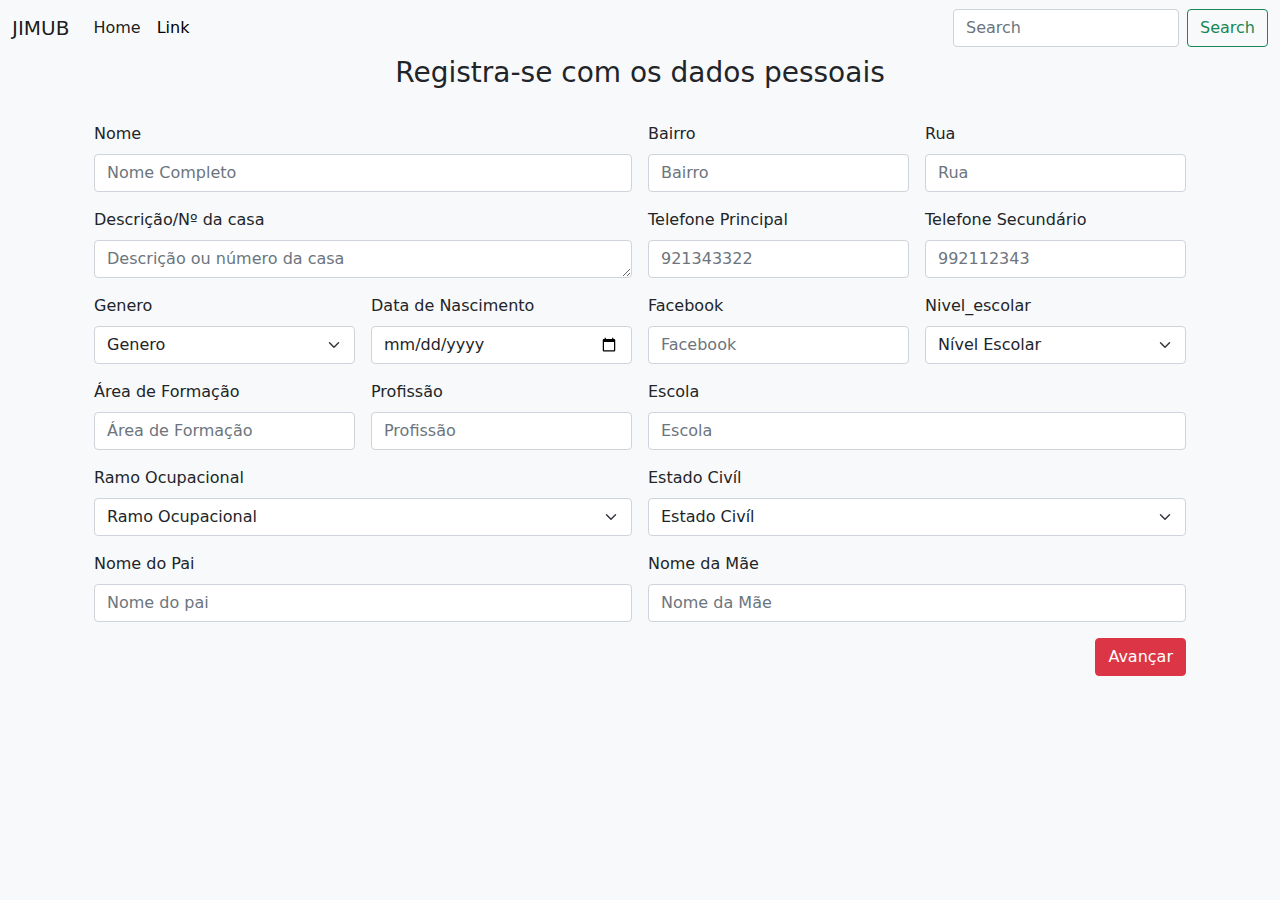
<file: jimubWeb/dashboard.html>
<!DOCTYPE html>
<html>

<head>
    <meta charset='utf-8'>
    <meta http-equiv='X-UA-Compatible' content='IE=edge'>
    <title>Registro</title>
    <meta name='viewport' content='width=device-width, initial-scale=1'>
    <link rel='stylesheet' type='text/css' media='screen' href='css/bootstrap.min.css'>
    <link rel='stylesheet' type='text/css' media='screen' href='css/meu_estilo.css'>
    <style>
        .bd-placeholder-img {
            font-size: 1.125rem;
            text-anchor: middle;
            -webkit-user-select: none;
            -moz-user-select: none;
            user-select: none;
        }
        
        @media (min-width: 768px) {
            .bd-placeholder-img-lg {
                font-size: 3.5rem;
            }
        }
    </style>
</head>

<body>
    <nav class="navbar navbar-expand-lg navbar-light menu-jimub bg-light">
        <div class="container-fluid">
            <a class="navbar-brand" href="#">JIMUB</a>
            <button class="navbar-toggler" type="button" data-bs-toggle="collapse" data-bs-target="#navbarCollapse" aria-controls="navbarCollapse" aria-expanded="false" aria-label="Toggle navigation">
                    <span class="navbar-toggler-icon"></span>
            </button>
            <div class="collapse navbar-collapse" id="navbarCollapse">
                <ul class="navbar-nav me-auto mb-2 mb-md-0">
                    <li class="nav-item">
                        <a class="nav-link active" aria-current="page" href="#">Home</a>
                    </li>
                    <li class="nav-item">
                        <a class="nav-link" href="#">Link</a>
                    </li>
                </ul>
                <form class="d-flex">
                    <input class="form-control me-2" type="search" placeholder="Search" aria-label="Search">
                    <button class="btn btn-outline-success" type="submit">Search</button>
                </form>
            </div>
        </div>
    </nav>
    <div class="container">
        <h3 class="titulo1">Registra-se com os dados pessoais</h3>
    </div>
    <br>
    <main class="container">
        <div class="container ficha_membro" id="dados_pessoais">
            <form class="row g-3">
                <div class="col-md-6">
                    <label for="inputNome" class="form-label">Nome</label>
                    <input type="text" class="form-control" id="inputNome" placeholder="Nome Completo" required>
                </div>
                <div class="col-md-3">
                    <label for="inputBairro" class="form-label">Bairro</label>
                    <input type="text" class="form-control" id="inputBairro" placeholder="Bairro">
                </div>
                <div class="col-md-3">
                    <label for="inputRua" class="form-label">Rua</label>
                    <input type="text" class="form-control" id="inputRua" placeholder="Rua">
                </div>
                <div class="col-md-6">
                    <label for="inputDescricao" class="form-label">Descrição/Nº da casa</label>
                    <textarea rows="1" type="text" class="form-control" id="inputDescricao" placeholder="Descrição ou número da casa"></textarea>
                </div>
                <div class="col-md-3">
                    <label for="inputTelefonePrincipal" class="form-label">Telefone Principal</label>
                    <input type="text" class="form-control" id="inputTelefonePrincipal" placeholder="921343322">
                </div>
                <div class="col-md-3">
                    <label for="inputTelefoneSecundario" class="form-label">Telefone Secundário</label>
                    <input type="text" class="form-control" id="inputTelefoneSecundário" placeholder="992112343">
                </div>
                <div class="col-md-3">
                    <label for="inputGenero" class="form-label">Genero</label>
                    <select id="inputGenero" class="form-select" required>
                <option selected>Genero</option>
                <option value="Masculino">Masculino</option>
                <option value="Feminino">Feminino</option>
              </select>
                </div>
                <div class="col-md-3">
                    <label for="inputDate_nascimento" class="form-label">Data de Nascimento</label>
                    <input type="date" class="form-control" id="inputDate_nascimento">
                </div>
                <div class="col-md-3">
                    <label for="inputFacebook" class="form-label">Facebook</label>
                    <input type="text" class="form-control" id="inputFacebook" placeholder="Facebook">
                </div>
                <div class="col-md-3">
                    <label for="inputNivel_escolar" class="form-label">Nivel_escolar</label>
                    <select id="inputNivel_escolar" class="form-select">
                    <option selected>Nível Escolar</option>
                </select>
                </div>
                <div class="col-md-3">
                    <label for="inputAreaFormacao" class="form-label">Área de Formação</label>
                    <input type="text" class="form-control" id="inputAreaFormacao" placeholder="Área de Formação">
                </div>
                <div class="col-md-3">
                    <label for="inputProfissao" class="form-label">Profissão</label>
                    <input type="text" class="form-control" id="inputProfissao" placeholder="Profissão">
                </div>
                <div class="col-md-6">
                    <label for="inputEscola" class="form-label">Escola</label>
                    <input type="text" class="form-control" id="inputEscola" placeholder="Escola">
                </div>
                <div class="col-md-6">
                    <label for="inputRamo_ocupacional" class="form-label">Ramo Ocupacional</label>
                    <select id="inputRamo_ocupacional" class="form-select">
                    <option selected>Ramo Ocupacional</option>
                    <option value="Saúde">Saúde</option>
                    <option value="Religioso">Religioso</option>
                    <option value="Funcionario">Funcionario</option>
                    <option value="Educação">Educação</option>
                    <option value="Militar/Policia">Militar/Policia</option>
                    <option value="Nenhum">Nenhum</option>
                </select>
                </div>
                <div class="col-md-6">
                    <label for="inputEstado_civil" class="form-label">Estado Civíl</label>
                    <select id="inputEstado_civil" class="form-select">
                    <option selected>Estado Civíl</option>
                    <option value="Solteiro">Solteiro</option>
                    <option value="Casado">Casado</option>
                    <option value="Viuvo">Viúvo</option>
                    <option value="Divorciado">Divorciado</option>
                </select>
                </div>
                <div class="col-md-6">
                    <label for="inputPai" class="form-label">Nome do Pai</label>
                    <input type="text" class="form-control" id="inputPai" placeholder="Nome do pai">
                </div>
                <div class="col-md-6">
                    <label for="inputMae" class="form-label">Nome da Mãe</label>
                    <input type="text" class="form-control" id="inputMae" placeholder="Nome da Mãe">
                </div>
                <div class="col-12">
                    <button type="button" class="btn btn-danger btn-avancar">Avançar</button>
                </div>
            </form>
        </div>
        <div class="container ficha_membro" id="dados_eclesiasticos">
            <form class="row g-3">
                <div class="col-md-3">
                    <label for="inputCategoria_membro" class="form-label">Categoria de Membro</label>
                    <select id="inputCategoria_membro" class="form-select">
                    <option selected>Categoria de Membro</option>
                    <option selected>Catecumeno</option>
                    <option selected>Aprova</option>
                    <option selected>Efectivo</option>
                </select>
                </div>
                <div class="col-md-3">
                    <label for="inputGrupo" class="form-label">Gruupo</label>
                    <select id="inputGrupo" class="form-select">
                    <option selected>Grupo</option>
                    <option value="Coral dos Adolescentes">Coral dos Adolescentes</option>
                    <option value="Tudizole">Tudizole</option>
                    <option value="Nenhum">Nenhum</option>
                    </select>
                </div>
                <div class="col-md-6">
                    <label for="inputClasse" class="form-label">Classe</label>
                    <select id="inputClasse" class="form-select">
                    <option selected>Classe</option>
                    <option>Alberto Neto</option>
                    <option>António Rocha</option>
                    <option>Corintios</option>
                    <option>Damasco</option>
                    <option>Daniel</option>
                    <option>Elias</option>
                    <option>Isaias</option>
                    <option>Isabel Buta</option>
                    <option>João Baptista</option>
                    <option>Joaquim Murimba</option>
                    <option>Josué</option>
                    <option>Jerusalém</option>
                    <option>Marcela Da Silva</option>
                    <option>Nazaré</option>
                    <option>Peniel</option>
                    <option>Rev. Teodoro Webba</option>
                    <option>S.Pedro</option>
                    <option>Sebastião Gaspar</option>
                    <option>Nenhuma</option>
                    </select>
                </div>
                <div class="col-md-3">
                    <label for="inputComissao" class="form-label">Comissão</label>
                    <select id="inputComissao" class="form-select">
                    <option selected>Comissão</option>
                    <option>Evangelismo</option>
                    <option>C.Informação</option>
                    <option>Fraternidade</option>
                    <option>Rec.Desporto</option>
                    <option>SSC</option>
                    <option>Cultura</option>
                    <option>Nenhuma</option>
                    </select>
                </div>
                <div class="col-md-3">
                    <label for="inputdate_ingresso" class="form-label">Data de Entrada na juventude</label>
                    <input type="date" class="form-control" id="inputdate_ingresso">
                </div>
                <div class="col-md-6">
                    <label for="inputCargo" class="form-label">Cargo</label>
                    <select id="inputCargo" class="form-select">
                    <option selected>Cargo</option>
                    <option>Base</option>
                    <option>Director</option>
                    <option>Vice-Director</option>
                    <option>Sec.Executivo</option>
                    <option>Tesoureiro</option>
                    <option>Sec.Evangelismo</option>
                    <option>Vic.Sec.Evangelismo</option>
                    <option>Sec.Comunicação.e.Informação</option>
                    <option>Vic.Sec.Comunicação.e.Informação</option>
                    <option>Sec.Fraternidade.e.Ecumenismo</option>
                    <option>Vic.Sec.Fraternidade.e.Ecumenismo</option>
                    <option>Sec.Recreio.e.Desporto</option>
                    <option>Vic.Sec.Recreio.e.Desporto</option>
                    <option>Sec.Serviços.Sociais.e.Comunitarios</option>
                    <option>Vic.Sec.Serviços.Sociais.e.Comunitarios</option>
                    <option>Coordenador.Dos.Adolescentes</option>
                    <option>Vic.Coordenador.Dos.Adolescentes</option>
                    <option>Sec.Cultura</option>
                    <option>Vic.Sec.Cultura</option>
                    <option>Nenhum</option>
                    </select>
                </div>
                <div class="col-md-3">
                    <label for="inputorganizacao" class="form-label">Como entrou na organização</label>
                    <select id="inputorganizacao" class="form-select">
                        <option selected>Entrada na organização</option>
                        <option>Evangelizado</option>
                        <option>Voluntariamente</option>
                        <option>Convite</option>
                        <option>Vindo da Classe Infantil</option>
                        <option>Outro</option>
              </select>
                </div>
                <div class="col-md-3">
                    <label for="inputfrequencia" class="form-label">Assíduidade nas actividades</label>
                    <select id="inputfrequencia" class="form-select">
                <option selected>Assíduidade</option>
                <option>Presente</option>
                <option>Regular</option>
                <option>Irregular</option>
                <option>Ausente</option>
                <option>Desaparecido</option>
                <option>Afastou-se</option>
              </select>
                </div>
                <div class="col-md-3">
                    <label for="inputMotivo" class="form-label">Motivo da Ausência</label>
                    <select id="inputMotivo" class="form-select">
                        <option selected>Motivo da Ausência</option>
                        <option>Trabalho</option>
                        <option>Estudo</option>
                        <option>Saúde</option>
                        <option>Disciplinares</option>
                        <option>Preguiça</option>
                        <option>Falta de Interesse</option>
                        <option>Desconhecido</option>
                        <option>Nenhum</option>
                    </select>
                </div>
                <div class="col-md-3">
                    <label for="inputIgreja_Anterior" class="form-label">Igreja Anterior</label>
                    <input type="text" class="form-control" id="inputIgreja_Anterior" placeholder="Igreja Anterior">
                </div>
                <div class="col-md-6">
                    <label for="inputExercer_funcao" class="form-label">Deseja exercer alguuma função na igreja?qual?</label>
                    <textarea rows="2" type="text" class="form-control" id="inputExercer_funcao" placeholder="Deseja exercer alguuma função na igreja?qual?"></textarea>
                </div>
                <div class="col-md-6">
                    <label for="inputachas_organizacao" class="form-label">O que achas da organização?</label>
                    <textarea rows="2" type="text" class="form-control" id="inputAchas_organizacao" placeholder="O que achas da organização?"></textarea>
                </div>
                <div class="col-12">
                    <button type="button" class="btn btn-danger btn-guardar" data-bs-toggle="modal" data-bs-target="#myModalInfo">Guardar</button>
                    <button type="button" class="btn btn-default btn-voltar">Voltar</button>
                </div>
            </form>
        </div>
        <div class="modal fade" id="myModalInfo">
            <div class="modal-dialog">
                <div class="modal-content">

                    <!-- Modal Header -->
                    <div class="modal-header">
                        <h4 class="modal-title">Info</h4>
                        <button type="button" class="btn-close" data-bs-dismiss="modal"></button>
                    </div>

                    <!-- Modal body -->
                    <div class="modal-body">
                        Os dados foram guardados com sucesso!
                    </div>

                    <!-- Modal footer -->
                    <div class="modal-footer">
                        <button type="button" class="btn btn-info btn-ok" data-bs-dismiss="modal">OK</a>
                    </div>

                </div>
            </div>
        </div>
    </main>
    <script src="js/bootstrap.min.js"></script>
    <script src="js/bootstrap.bundle.min.js"></script>
    <script src="js/jquery-3.6.0.min.js"></script>
    <script src="js/main.js"></script>
</body>

</html>
</file>
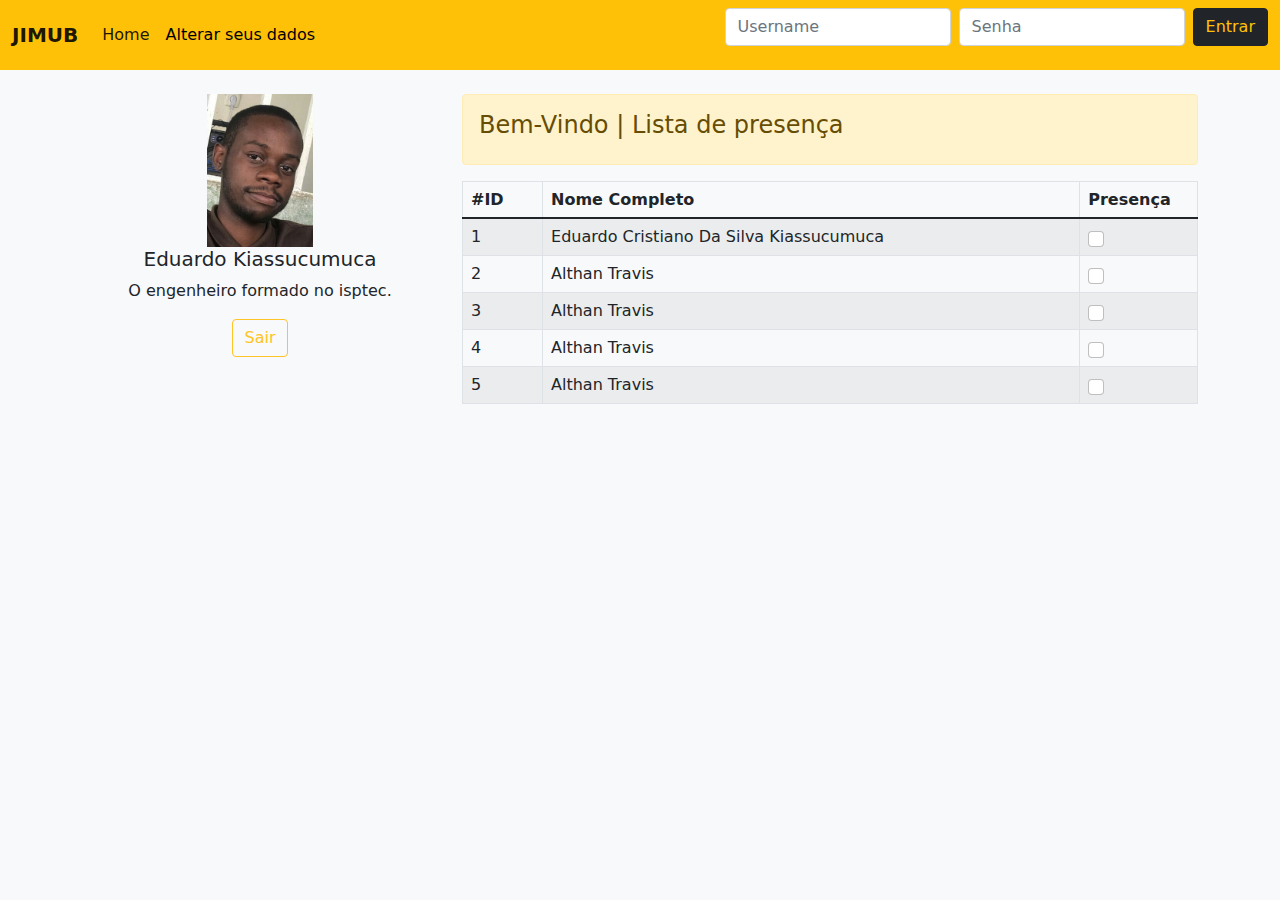
<file: jimubWeb/lista-de-presenca.html>
<php require_once "conexao.php"; ?>
<!DOCTYPE html>
<html>

<head>
    <meta charset='utf-8'>
    <meta http-equiv='X-UA-Compatible' content='IE=edge'>
    <title>Registro</title>
    <meta name='viewport' content='width=device-width, initial-scale=1'>
    <link rel='stylesheet' type='text/css' media='screen' href='css/bootstrap.min.css'>
  
    <link rel='stylesheet' type='text/css' media='screen' href='css/font-awesome.min.css'>
    <link rel='stylesheet' type='text/css' media='screen' href='css/meu_estilo.css'>

    <style>
        .bd-placeholder-img {
            font-size: 1.125rem;
            text-anchor: middle;
            -webkit-user-select: none;
            -moz-user-select: none;
            user-select: none;
        }
        
        @media (min-width: 768px) {
            .bd-placeholder-img-lg {
                font-size: 3.5rem;
            }
        }
    </style>
</head>

<body>
    <nav class="navbar navbar-expand-lg navbar-light menu-jimub bg-warning">
        <div class="container-fluid">
            <strong><a class="navbar-brand" href="#">JIMUB</a></strong>
            <button class="navbar-toggler" type="button" data-bs-toggle="collapse" data-bs-target="#navbarCollapse" aria-controls="navbarCollapse" aria-expanded="false" aria-label="Toggle navigation">
                    <span class="navbar-toggler-icon"></span>
            </button>
            <div class="collapse navbar-collapse" id="navbarCollapse">
                <ul class="navbar-nav me-auto mb-2 mb-md-0">
                    <li class="nav-item nav-item-jimub">
                        <a class="nav-link active" aria-current="page" href="#">Home</a>
                    </li>
                    <li class="nav-item nav-item-jimub">
                        <a class="nav-link" href="#">Alterar seus dados</a>
                    </li>
                </ul>
                <form class="d-flex form-login" name="login-jimub">
                    <input type="text" name="username" class="form-control me-2 form-login-dashboard" id="inputUsername" placeholder="Username" required/>
                    <input type="password" name="senha" class="form-control me-2 form-login-dashboard" id="inputSenha" placeholder="Senha" required/>
                    <button class="btn btn-dark btn-dark-entrar" type="submit">Entrar</button>
                </form>
            </div>
        </div>
    </nav>
    <br>
    <main class="container">
        <div class="row">
            <div class="col-md-4 panel panel-default panel-profile m-b-0 my-panel">
                <div class="panel-heading"></div>
                <div class="panel-body text-center">
                    <img class="panel-profile-img my-profile-img" src="img/IMG-20211002-WA0012-1.jpg" style="width:30%">
                    <strong> <h5 class="panel-title">Eduardo Kiassucumuca</h5></strong>
                    <p class="m-b">O engenheiro formado no isptec.</p>
                    <a href="sair.php" style="color:#ffc425; border:1px solid #ffc425; margin-bottom: 10px;" class="btn btn">Sair</a>
                </div>
            </div>
            <div class="col-md-8">
                <div class="alert alert-warning" role="alert">
                    <h4 class="alert-heading">Bem-Vindo | Lista de presença </h4>
                </div>
        
                <div class="lista-presenca-jimub" id="lista_presenca">
                    <div class="table-responsive">
                        <table class="table table-responsive table-striped table-bordered table-presenca">
                            <thead>
                                <tr class="bg-light">
                                    
                                    <th scope="col" width="5%">#ID</th>
                                    <th scope="col" width="40%">Nome Completo</th>
                                    <th scope="col" width="3%">Presença</th>
                                    
                                </tr>
                            </thead>
                            <tbody>
                                <tr>
                                    <td>1</td>
                                    <td>Eduardo Cristiano Da Silva Kiassucumuca</td>
                                    <th scope="row"><input class="form-check-input" type="checkbox"></th>
                                </tr>
                                <tr>
                                    <td>2</td>
                                    <td> Althan Travis</td>
                                    <th scope="row"><input class="form-check-input" type="checkbox"></th>
                                </tr>
                                <tr>
                                    <td>3</td>
                                    <td> Althan Travis</td>
                                    <th scope="row"><input class="form-check-input" type="checkbox"></th>
                                </tr>
                                <tr>
                                    <td>4</td>
                                    <td> Althan Travis</td>
                                    <th scope="row"><input class="form-check-input" type="checkbox"></th>
                                </tr>
                                <tr>
                                    <td>5</td>
                                    <td> Althan Travis</td>
                                    <th scope="row"><input class="form-check-input" type="checkbox"></th>
                                </tr>
                            </tbody>
                        </table>
                    </div>
                </div>
            </div>
        </div>
        <div class="modal fade" id="myModalInfo">
            <div class="modal-dialog alert-warning">
                <div class="modal-content">

                    <!-- Modal Header -->
                    <div class="modal-header">
                        <h3 class="modal-title">Sucesso!</h3>
                    </div>

                    <!-- Modal body -->
                    <div class="modal-body">
                        Os dados foram guardados com sucesso!
                    </div>

                    <!-- Modal footer -->
                    <div class="modal-footer">
                        <button type="button" class="btn btn-warning btn-ok" data-bs-dismiss="modal">OK</a>
                    </div>
                </div>
            </div>
        </div>
    </main>
    <script src="js/bootstrap.min.js"></script>
    <script src="js/bootstrap.bundle.min.js"></script>
    <script src="js/jquery-3.6.0.min.js"></script>
    <script src="js/main.js"></script>
</body>

</html>
</file>
<file: jimubWeb/css/meu_estilo.css>
body {
    background-color: #f8f9fa;
}

.btn-dark-entrar {
    color: #ffc107;
}

.titulo1 {
    text-align: center;
}

.navbar-light .navbar-nav .nav-link {
    color: black;
}

.nav-link {
    color: white;
}

.lead {
    color: white;
}

.titulo-cadastro {
    color: black;
}

.btn-avancar {
    float: right;
}

.btn-guardar {
    float: right;
}

.btn-voltar:hover {
    background-color: #ffc107;
    color: white;
}
</file>
